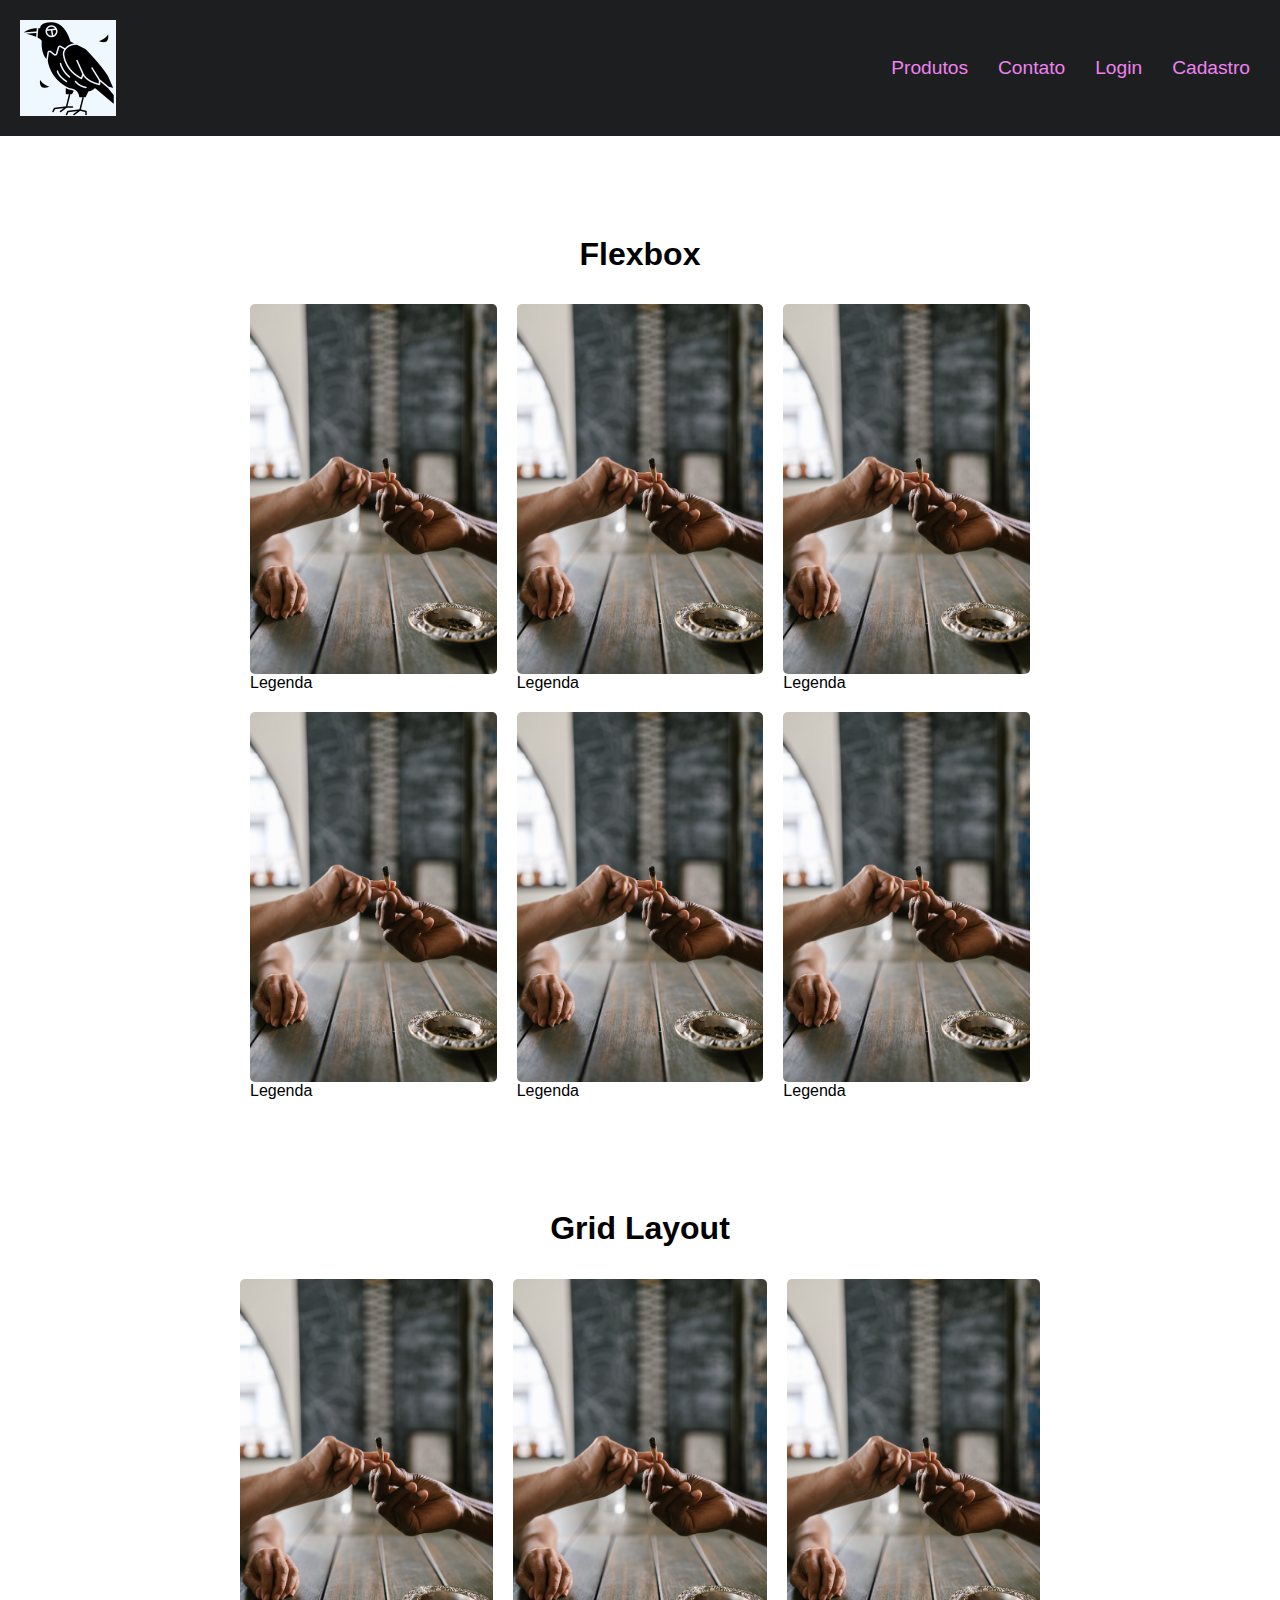
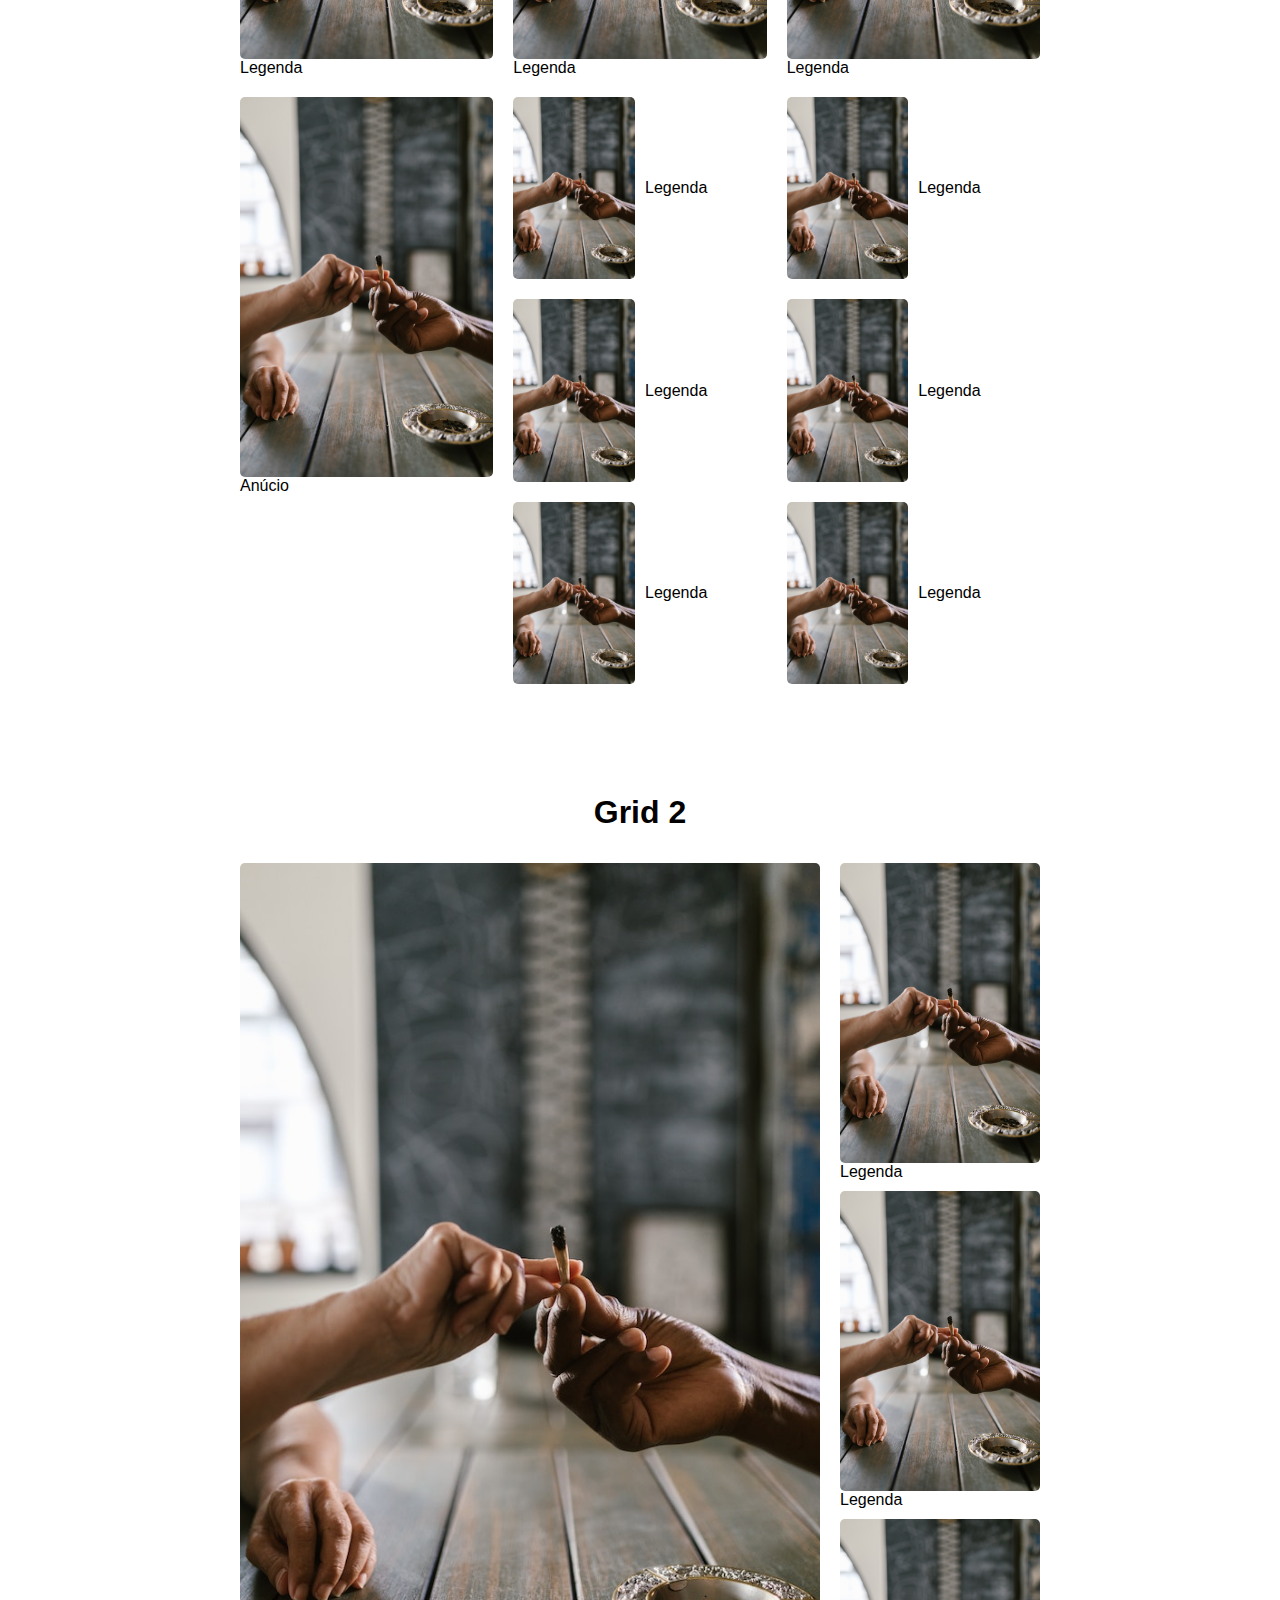
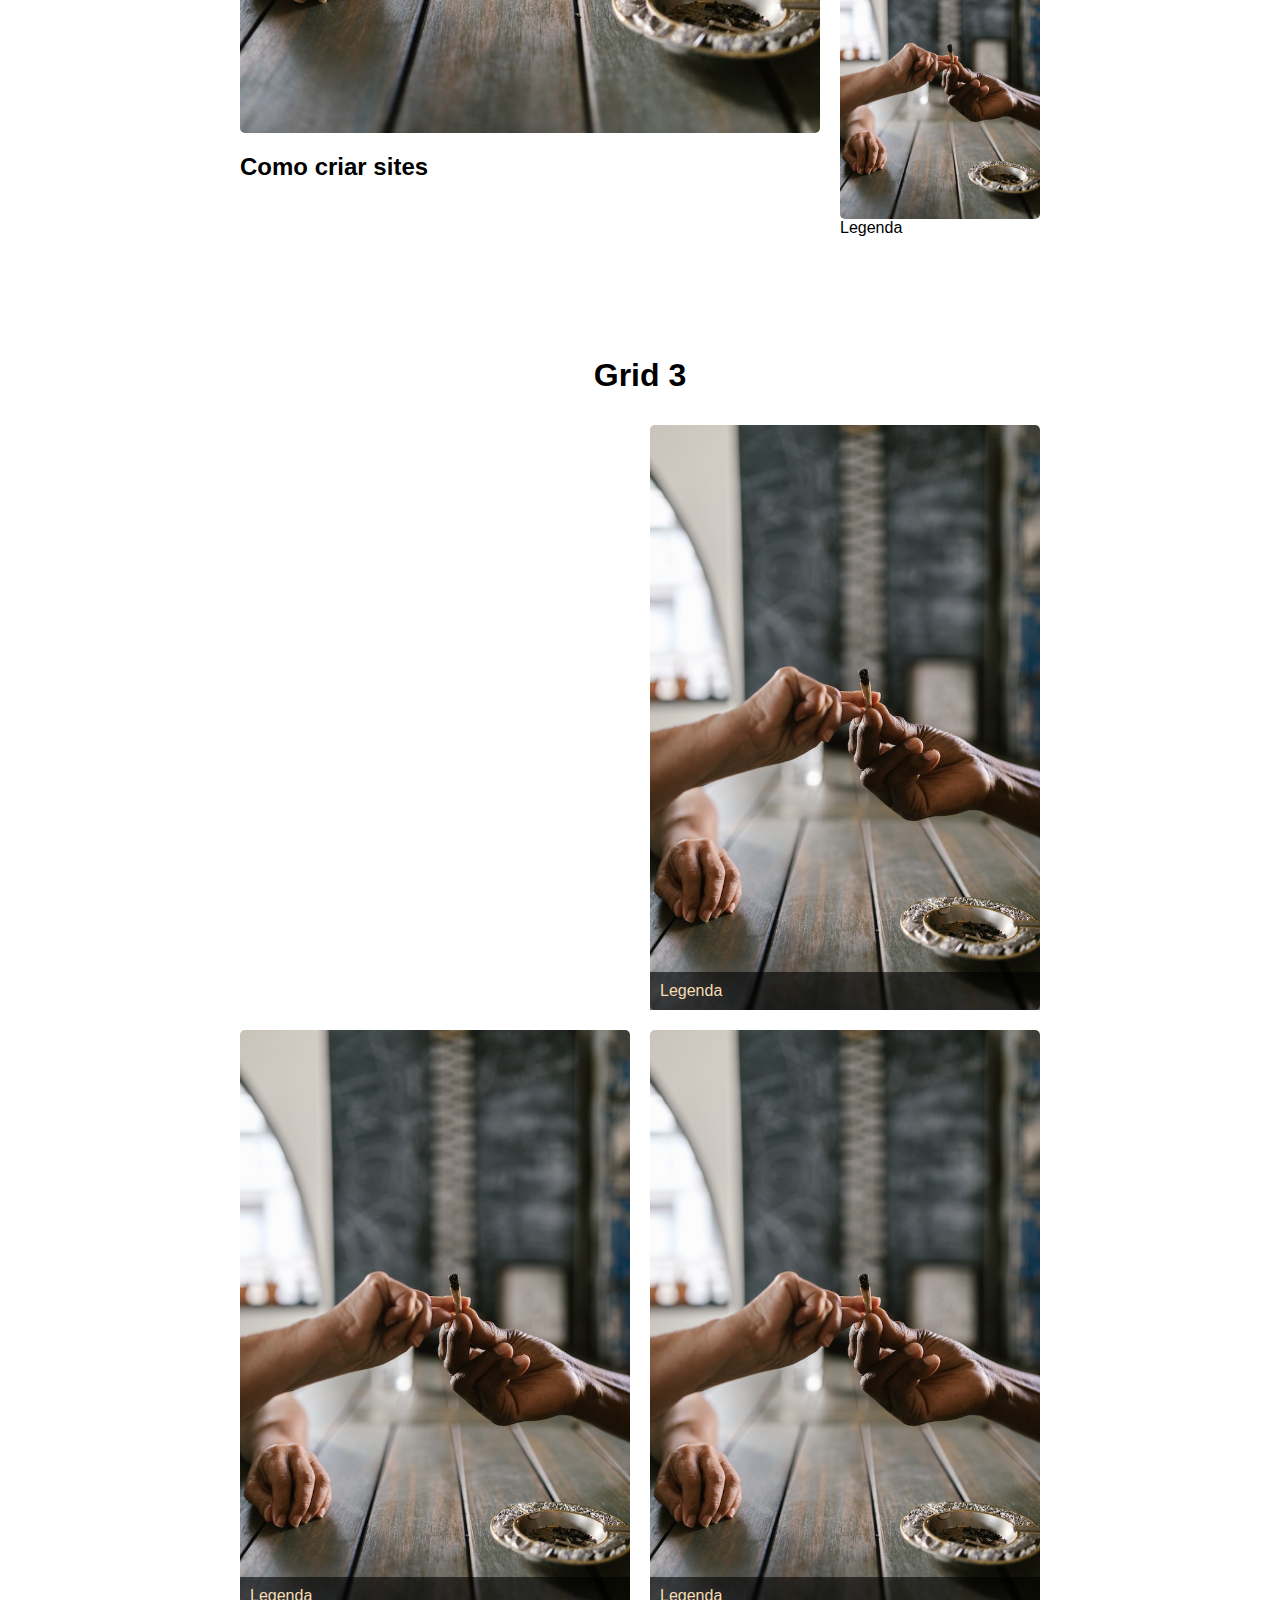
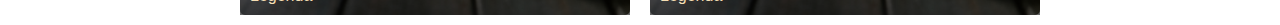
<file: index.html>
<!DOCTYPE html>
<html lang="pt-br">
<head>
    <meta charset="UTF-8">
    <meta http-equiv="X-UA-Compatible" content="IE=edge">
    <meta name="viewport" content="width=device-width, initial-scale=1.0">
    <link rel="shortcut icon" href="imagens/favicon.png" type="image/x-icon">
    <link rel="stylesheet" href="estilos/style.css">
    <title>Grid e Flax</title>
</head>
<body>
    <header class="header">
        <a href="#"><img src="imagens/logo.png"></a>
        <nav>
            <ul class="menu">
                <li><a href="#">Produtos</a></li>
                <li><a href="#">Contato</a></li>
                <li><a href="#">Login</a></li>
                <li><a href="#">Cadastro</a></li>
            </ul>
        </nav>
    </header>

    <h1>Flexbox</h1>

    <section class="flex">
        <div>
            <img src="imagens/passe.jpg" alt="">
            <p>Legenda</p>
        </div>
        <div>
            <img src="imagens/passe.jpg" alt="">
            <p>Legenda</p>
        </div>
        <div>
            <img src="imagens/passe.jpg" alt="">
            <p>Legenda</p>
        </div>
        <div>
            <img src="imagens/passe.jpg" alt="">
            <p>Legenda</p>
        </div>
        <div>
            <img src="imagens/passe.jpg" alt="">
            <p>Legenda</p>
        </div>
        <div>
            <img src="imagens/passe.jpg" alt="">
            <p>Legenda</p>
        </div>

    </section>

    <h1>Grid Layout</h1>

    <section class="grid1">

        <div>
            <img src="imagens/passe.jpg" alt="">
            <p>Legenda</p>
        </div>
        <div>
            <img src="imagens/passe.jpg" alt="">
            <p>Legenda</p>
        </div>
        <div>
            <img src="imagens/passe.jpg" alt="">
            <p>Legenda</p>
        </div>
        <div>
            <img src="imagens/passe.jpg" alt="">
            <p>Legenda</p>
        </div>
        <div>
            <img src="imagens/passe.jpg" alt="">
            <p>Legenda</p>
        </div>
        <div>
            <img src="imagens/passe.jpg" alt="">
            <p>Legenda</p>
        </div>
        <div>
            <img src="imagens/passe.jpg" alt="">
            <p>Legenda</p>
        </div>
        <div>
            <img src="imagens/passe.jpg" alt="">
            <p>Legenda</p>
        </div>
        <div>
            <img src="imagens/passe.jpg" alt="">
            <p>Legenda</p>
        </div>
        
        <div class="anuncio"> 
            <img src="imagens/passe.jpg" alt="">
            <p>Anúcio</p>
        </div>

    </section>
    

    <h1>Grid 2</h1>

    <section class="grid2">
        <div class="video">
            <img src="imagens/passe.jpg" alt="">
            <h2>Como criar sites</h2>
        </div>
        <div class="sidebar">
            <div>
                <img src="imagens/passe.jpg" alt="">
                <p>Legenda</p>
            </div>
            <div>
                <img src="imagens/passe.jpg" alt="">
                <p>Legenda</p>
            </div>
            <div>
                <img src="imagens/passe.jpg" alt="">
                <p>Legenda</p>
            </div>

        </div>

    </section>

    <h1>Grid 3</h1>
    
    <section class="grid3">
        
        <div class="grid3-item big">
            <img src="imagens/passe.jpg">
            <p>Legenda</p>
        </div>
        <div class="grid3-item">
            <img src="imagens/passe.jpg">
            <p>Legenda</p>
        </div>
        <div class="grid3-item">
            <img src="imagens/passe.jpg">
            <p>Legenda</p>
        </div>   
    </section>

</body>
</html>
</file>
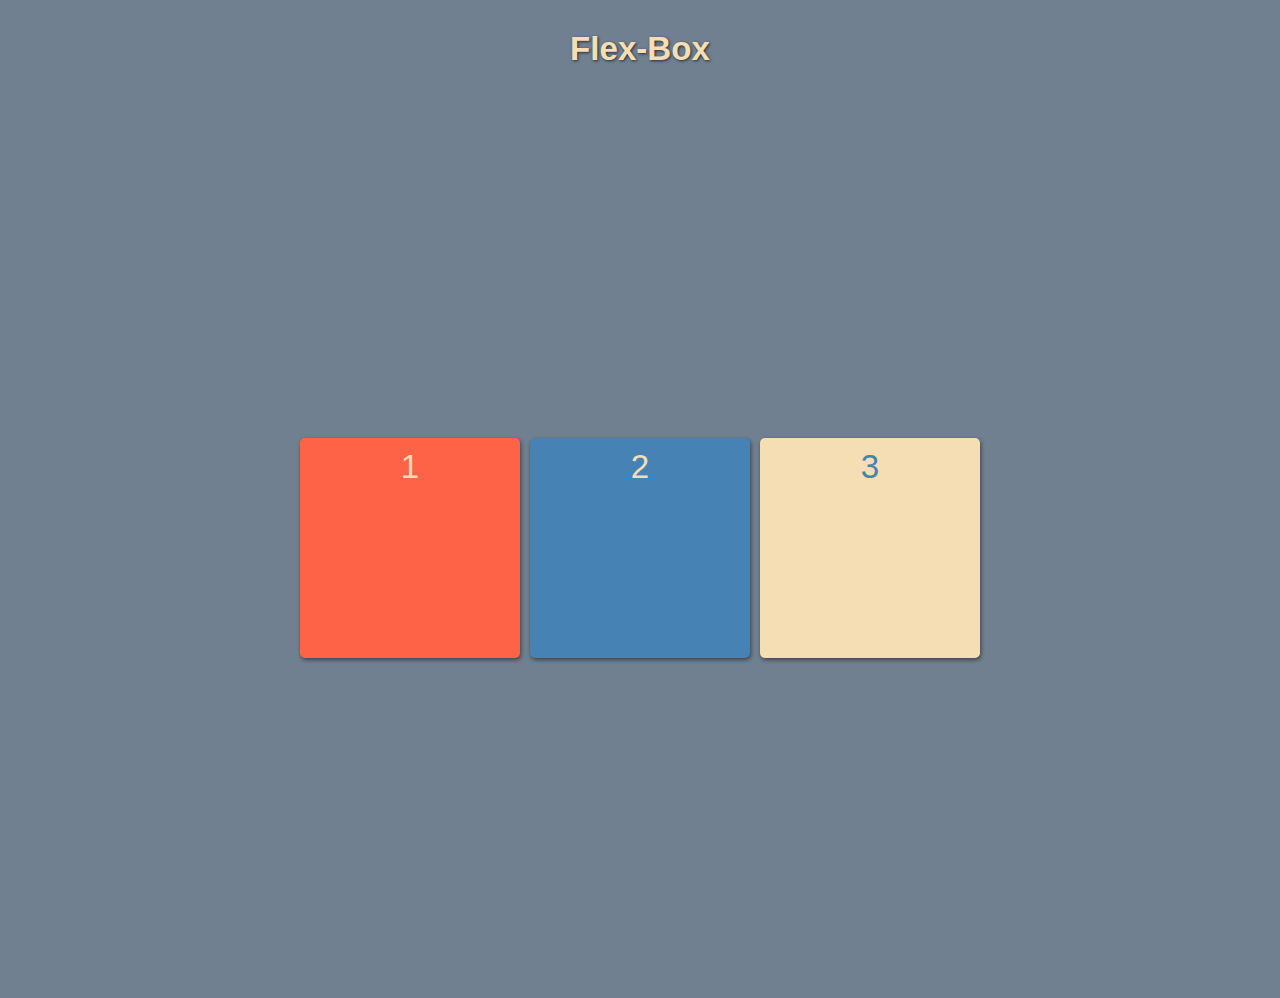
<file: flex-box.html>
<!DOCTYPE html>
<html lang="pt-br">
<head>
    <meta charset="UTF-8">
    <meta http-equiv="X-UA-Compatible" content="IE=edge">
    <meta name="viewport" content="width=device-width, initial-scale=1.0">
    <title>Flex-Box</title>
    <style>
        @charset "UTF-8";

        *{
            font-family: 'Lucida Sans', 'Lucida Sans Regular', 'Lucida Grande', 'Lucida Sans Unicode', Geneva, Verdana, sans-serif;
            font-size: 1.2em;
            background-color: slategray;
            margin: 0px;
            padding: 0px;
        }

        main{
            max-width: 100vw;
            height: 100vh;

        }

        h1{
            color: wheat;
            text-align: center;
            text-shadow: 1px 1px 3px rgba(0, 0, 0, 0.671);
            padding: 30px;
        }

        .container{
            display: flex;
            flex-direction: row;
            justify-content: center;
            align-items:center;
            flex-wrap: wrap;
            gap: 10px;
        }

        div{
            padding: 10px;
            text-align: center;
            width: 200px;
            height: 200px;
            border-radius: 5px;
            box-shadow: 1px 2px 4px rgba(0, 0, 0, 0.473);
        }

        .blc1{
            background-color: tomato;
            color: wheat;
            /* flex-grow: 0;
            flex-shrink: 1;
            flex-basis: auto; */
            flex: 0 1 auto;
            align-self: auto;
            
        }
        
        .blc2{
            background-color: steelblue;
            color: wheat; 
            /* flex-grow: 0;
            flex-shrink: 1;
            flex-basis: auto; */
            flex: 0 1 auto;
            align-self: auto;           
        }

        .blc3{
            background-color: wheat;
            color: steelblue;
            /* flex-grow: 0;
            flex-shrink: 1;
            flex-basis: auto; */
            flex: 0 1 auto;
            align-self: auto;
        }


        @media (max-width: 600) {
            main{
                width:100vw;
            }

            
        }
    </style>
</head>
<header>
    <h1>Flex-Box</h1>
</header>
<body>
    <main class="container">
        <div class="blc1">1</div>
        <div class="blc2">2</div>
        <div class="blc3">3</div>
        <!-- <div class="blc1">1</div>
        <div class="blc2">2</div>
        <div class="blc3">3</div>
        <div class="blc1">1</div>
        <div class="blc2">2</div>
        <div class="blc3">3</div>
        <div class="blc1">1</div>
        <div class="blc2">2</div>
        <div class="blc3">3</div> -->
    </main>
    
</body>
</html>
</file>
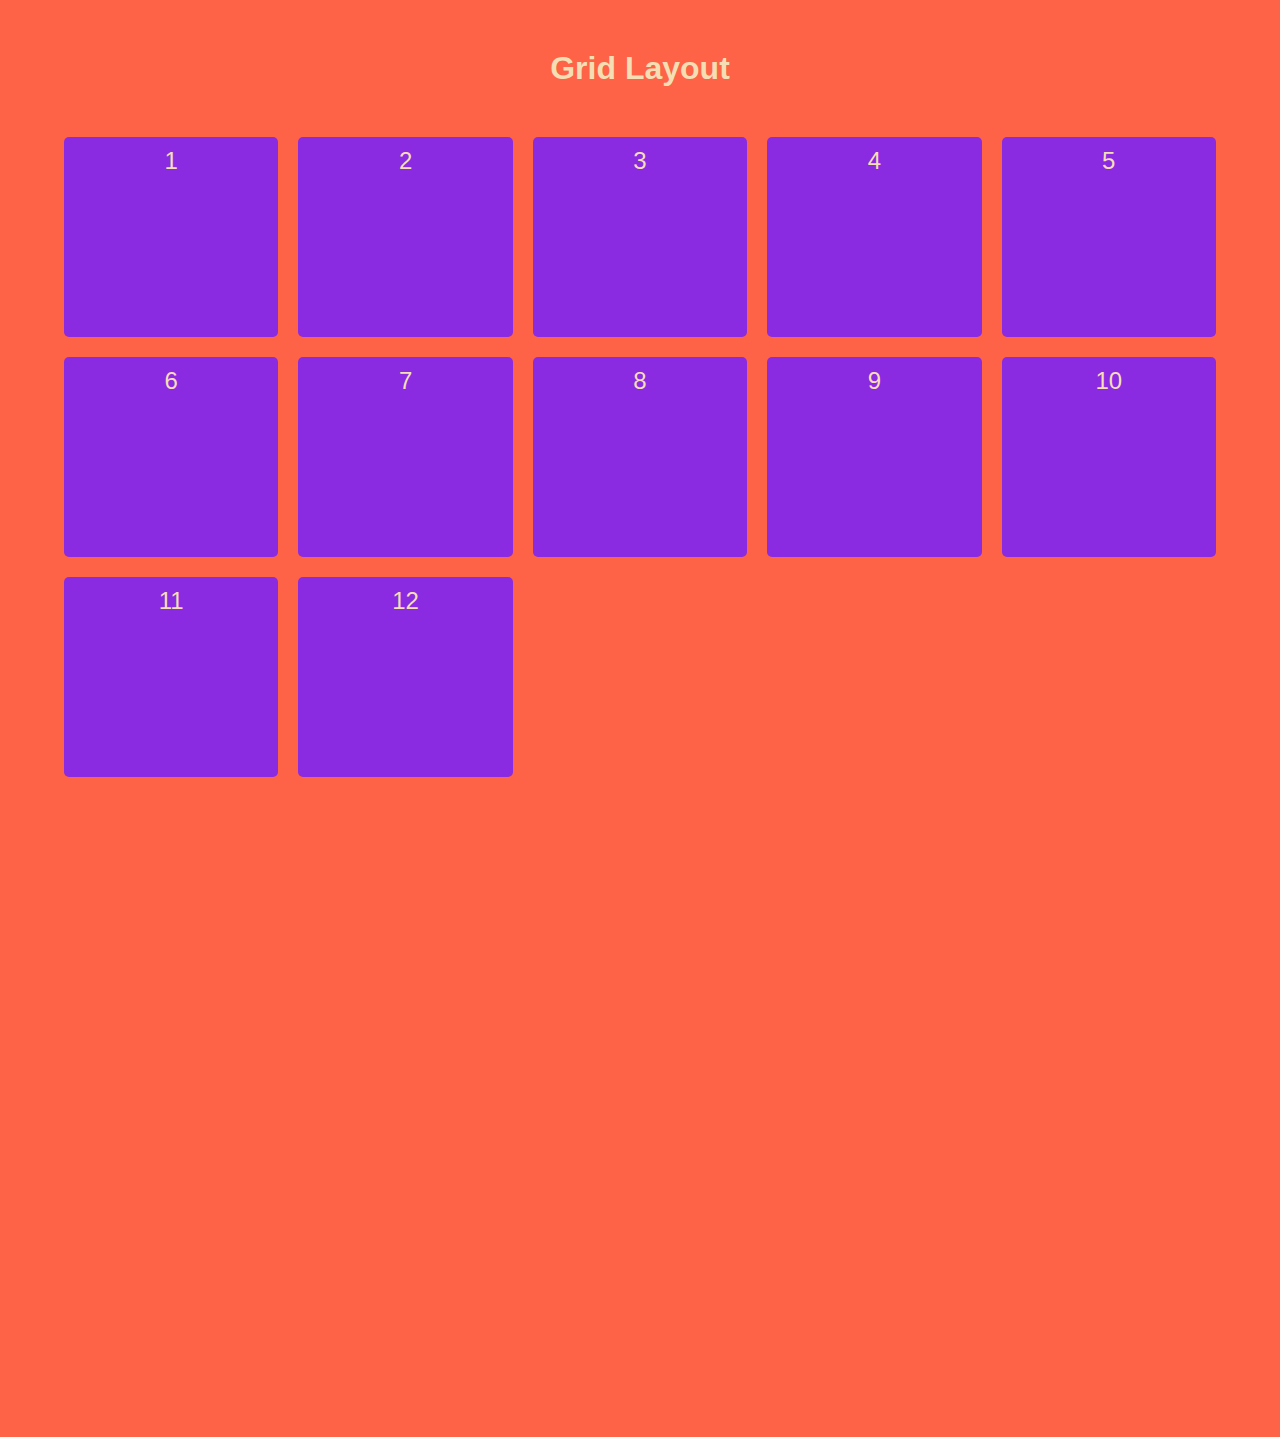
<file: grid-layout.html>
<!DOCTYPE html>
<html lang="pt-br">
<head>
    <meta charset="UTF-8">
    <meta http-equiv="X-UA-Compatible" content="IE=edge">
    <meta name="viewport" content="width=device-width, initial-scale=1.0">
    <link rel="stylesheet" href="estilos/grid-style.css">
    <title>Grid Layout</title>
</head>
<body>
    <h1>Grid Layout</h1>
    <div class="container">
        <div class="item div1">1</div>
        <div class="item div2">2</div>
        <div class="item div3">3</div>
        <div class="item div4">4</div>
        <div class="item div5">5</div>
        <div class="item div6">6</div>
        <div class="item div7">7</div>
        <div class="item div8">8</div>
        <div class="item div9">9</div>
        <div class="item div10">10</div>
        <div class="item div11">11</div>
        <div class="item div12">12</div>
    </div>
    
</body>
</html>
</file>
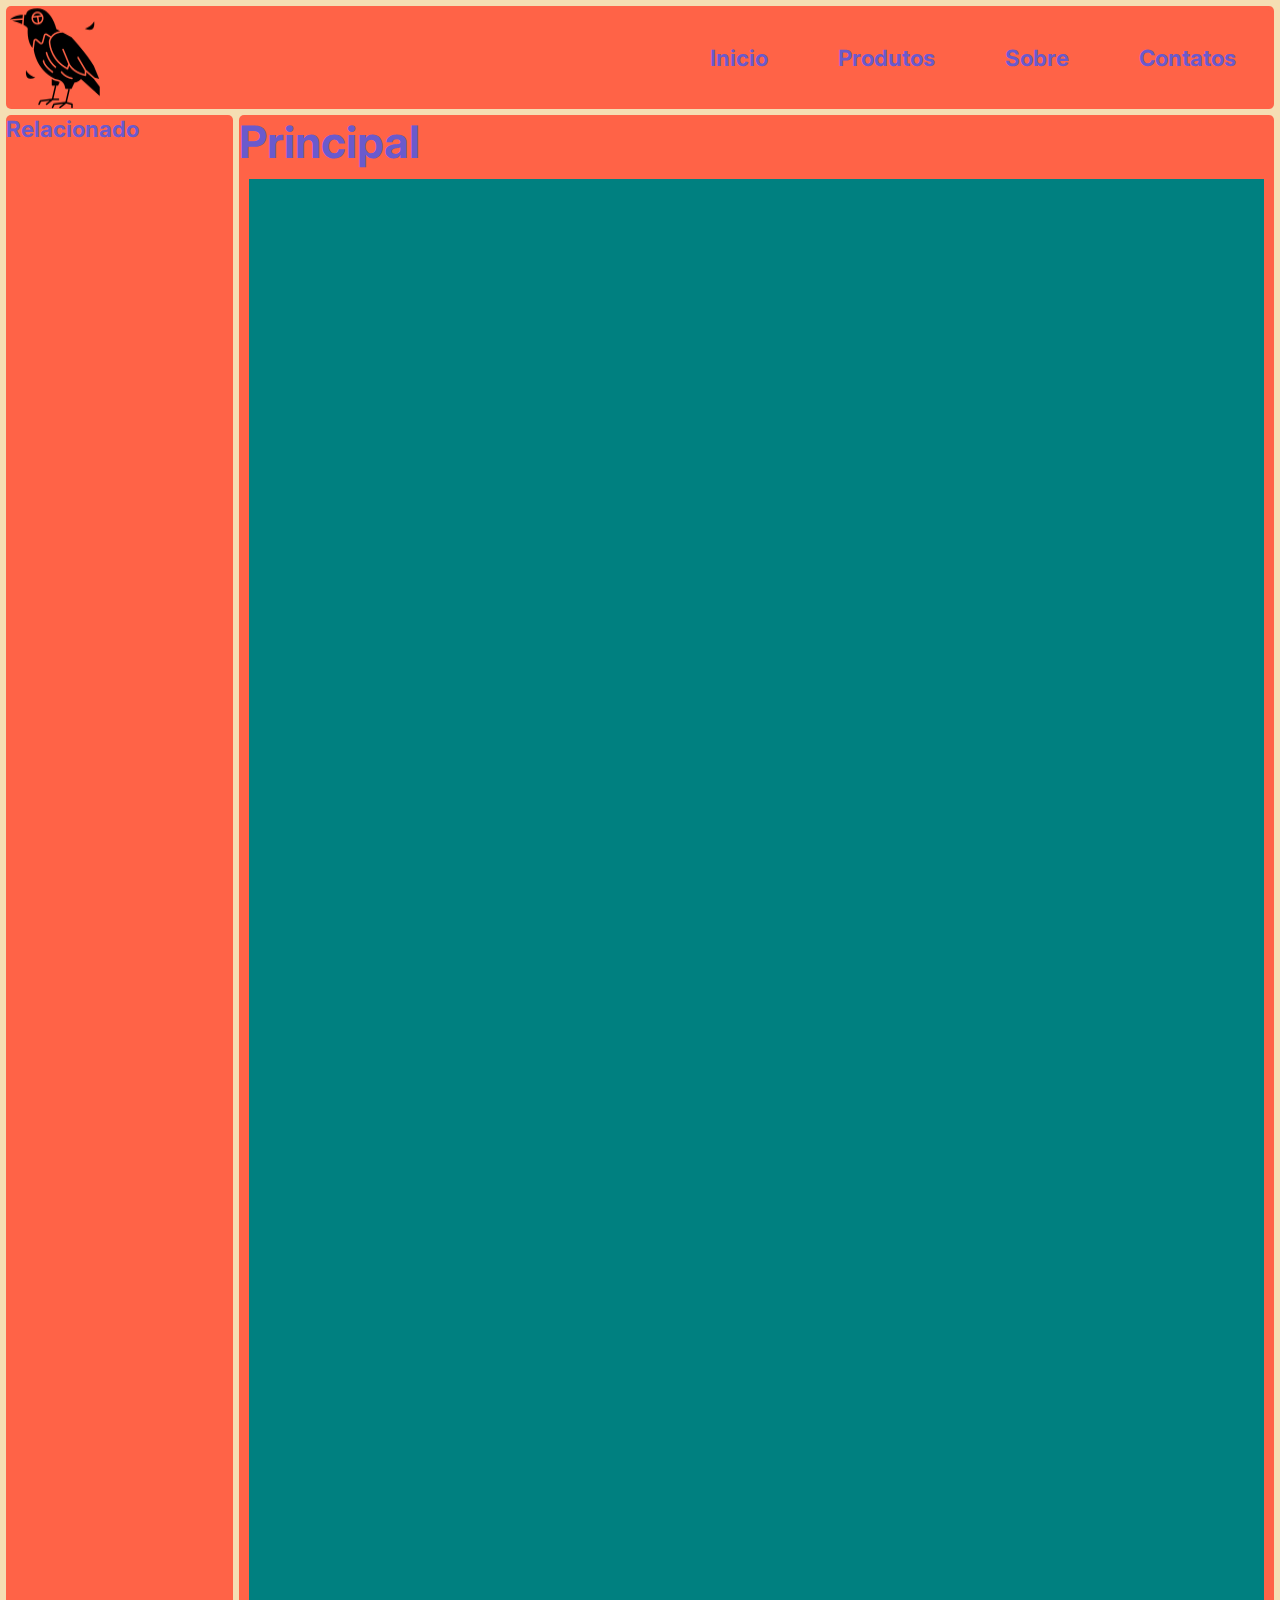
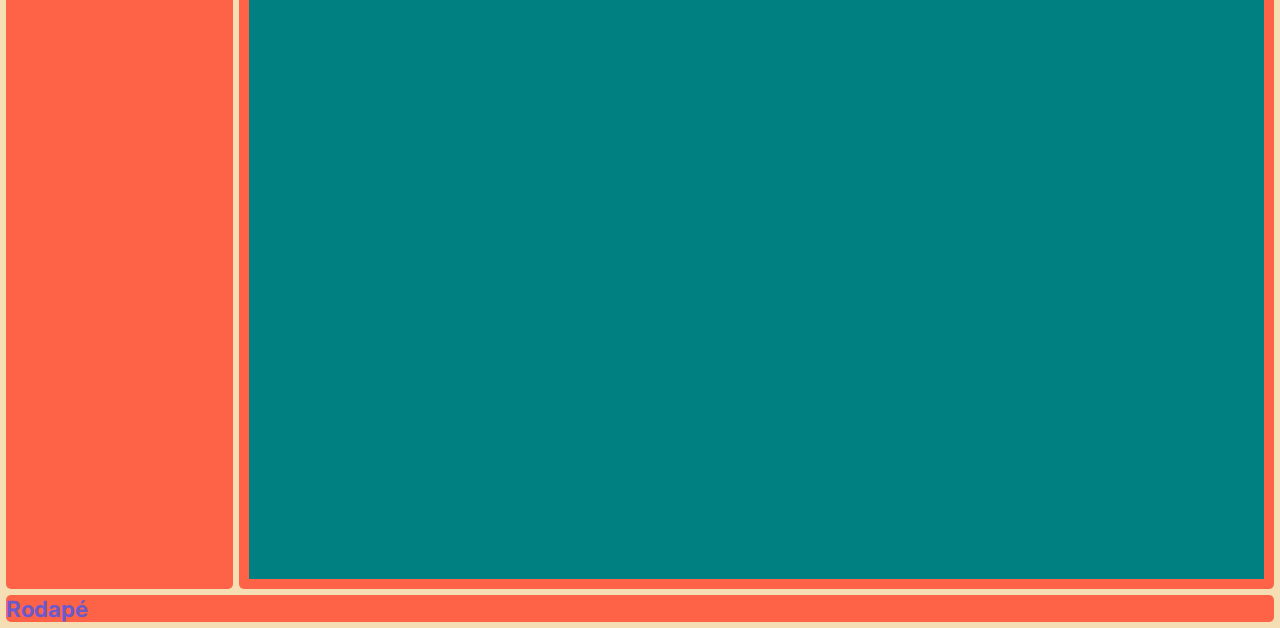
<file: layouts.html>
<!DOCTYPE html>
<html lang="pt-br">
<head>
    <meta charset="UTF-8">
    <meta http-equiv="X-UA-Compatible" content="IE=edge">
    <meta name="viewport" content="width=device-width, initial-scale=1.0">
    <title>Layouts</title>
    <style>

        @import url('https://fonts.googleapis.com/css2?family=Inter:wght@100;200;300;400;500;600&display=swap');

        *{
            margin: 0;
            padding: 0;
            box-sizing: border-box;
        }

        body{
            display: flex;
            flex-wrap: wrap;
            margin: 3px;
            flex: 1 1 100vw;
            
            background-color: wheat;
            font-family: 'Inter', sans-serif;
            color: slateblue;
            font-weight: bolder;
            font-size: 1.4rem;
        }
        header, nav, main, aside, footer{
            display: flex;
            background-color: tomato;
            margin: 3px;
            border-radius: 5px;
        }

        header{
            flex: 1 1 100vw;
        }

        header #logo{
            flex: 0 1 96px;
        }

        #openMenu, #closeMenu{
            border: none;
            background: none;
            font-size: 30px;
            font-weight: bold;
            padding: 0px 5px;
            cursor: pointer;
            display: none;
        }

        nav{
            flex: 1 1 100vw;
            justify-content: flex-end;
            align-items: center;
        }

        nav a{
            margin: 3%;
        }

        a{
            text-decoration: none;
            color: slateblue;
        }

        main{
            flex: 20 1 500px;
            flex-wrap: wrap;
            overflow: auto;
        }

        main section{
            width: 100%;
            height: 2000px;
            margin: 10px;
            background-color: teal;
        }

        aside{
            flex: 1 1 200px;
        }

        footer{
            flex: 1 1 100vw;
        }

        @media only screen and (max-width: 923px){
            header{
                order: 0;

            }
            
            main{
                order: 1;
            }
            aside{
                flex: 1 1 100vw;
                order: 2;
            }

            footer{
                order: 3;

            }
        }

        @media only screen and (max-width: 717px){
           #openMenu, #closeMenu {
            display: block;
           }

           #openMenu{
            margin-left: auto;
           }

           #closeMenu{
            position: fixed;
            right: 15px;
            top: 15px;
           }
           nav{
            position: fixed;
            flex-direction: column;
            width: 100vw;
            background: wheat;
            align-items: center;
            justify-content: center;
            margin: 0;
            display: none;
            opacity: 0;
            transition: .3s;
           }
        }
    </style>
</head>
<body>
    <header>
        <img src="imagens/logo.png" id="logo" alt="Logo corvo">

        <button id="openMenu">&#9776;</button>

        <nav id="menu">
            <button id="closeMenu">X</button>
            <a href="#">Inicio</a>
            <a href="#">Produtos</a>
            <a href="#">Sobre</a>
            <a href="#">Contatos</a>
        </nav>
    </header>
    
    <aside>Relacionado</aside>
    
    <main>
        <h1>Principal</h1>
        <section></section>
    </main>
    
    <footer>Rodapé</footer>
<script src="script2.js"></script>
</body>
</html>
</file>
<file: estilos/style.css>
@charset "UTF-8";

body, ul, li, p{
    margin: 0px;
    padding: 0px;
    list-style: none;
    font-family: 'Lucida Sans', 'Lucida Sans Regular', 'Lucida Grande', 'Lucida Sans Unicode', Geneva, Verdana, sans-serif;
}

a{
    font-size: 1.2em;
    text-decoration: none;
    color: violet;
}

.header{
    background: #1d1e20;
    display: flex;
    flex-wrap: wrap;
    justify-content: space-between;
    align-items: center;
    padding: 20px;
}

.header > a{
background-color: aliceblue;}

.menu{
    display: flex;
}

.menu li{
    margin-left: 10px;
}

.menu li a{
    display: block;
    padding: 10px;
    
}

h1{
    text-align: center;
    margin-top: 100px;
}


img{
    max-width: 100%;
    display: block;
    border-radius: 5px;
}

.flex{
    display: flex;
    flex-wrap: wrap;
    max-width: 800px;
    margin: 0 auto;
}

.flex > div{
    flex: 1 1 200px;
    margin: 10px;
}

/* grid layout */

.grid1{
    display: grid;
    grid-template-columns: repeat(3, 1fr);
    max-width: 800px;
    padding: 10px;
    margin: 0 auto;
    gap: 20px
;}
.grid1 > div:nth-child(n + 4) {
    display: grid;
    grid-template-columns: 1fr 1fr;
    gap: 10px;
    align-items: center;
}

.grid1 > div.anuncio{
    grid-column: 1;
    grid-row: 2 / 5;
    display: block;
}

@media (max-width: 600px) {
    .grid1{
        grid-template-columns: 1fr 1fr;
    }

    .grid1 > div:nth-child(n + 4){
        display: block;
    }
    .grid1 > div.anuncio{
        grid-column: auto;
        grid-row: auto;
        order: -1;
    }
}

/* grid layout 2 */

.grid2{
    display: grid;
    grid-template-columns: 1fr 200px;
    gap: 20px;
    max-width: 800px;
    padding: 10px;
    margin: 0 auto;
}

.sidebar > div{
    margin-bottom: 10px;
}

@media (max-width: 600px) {
    .grid2{
        grid-template-columns: 1fr;
    }
    .sidebar{
        display: flex;
        overflow: scroll;
    }

    .sidebar > div{
        flex: 1 0 200px;
        margin: 0 10px;
    }
}

/* grid 3 */

.grid3{
    display: grid;
    grid-template-columns: 1fr 1fr;
    gap: 20px;
    margin: 0 auto;
    max-width: 800px;
    padding: 10px;
}

.big{
    grid-row: 1 / 3;
}

.grid3-item{
    display: grid;
}

.grid3-item img{
    grid-column: 1;
    grid-row: 1 / 3;
    align-self: end;
}

.grid3-item p{
    background: rgba(0, 0, 0, 0.6);
    padding: 10px;
    color: wheat;
    grid-column: 1;
    grid-row: 2;
    align-self: end;
}
</file>
<file: estilos/grid-style.css>
@charset "UTF-8";

*{
    background-color: tomato;
    margin: 0 auto;
    padding: 0px;
    box-sizing: border-box;
    font-family: sans-serif;
}

h1{
    color: wheat;
    text-align: center;
    margin: 50px;
}

.container{
    display: grid;
    grid-template-columns: repeat(auto-fill, minmax(200px, 1fr));
    grid-template-rows: repeat(6, 200px);
    align-content: center;
    gap: 20px;
    width: 90vw;
}

.item{
    background-color: blueviolet;
    color: wheat;
    font-size: 1.5em;
    text-align: center;
    padding: 10px;
    margin: 0px;
    border-radius: 5px;
    
}
</file>
